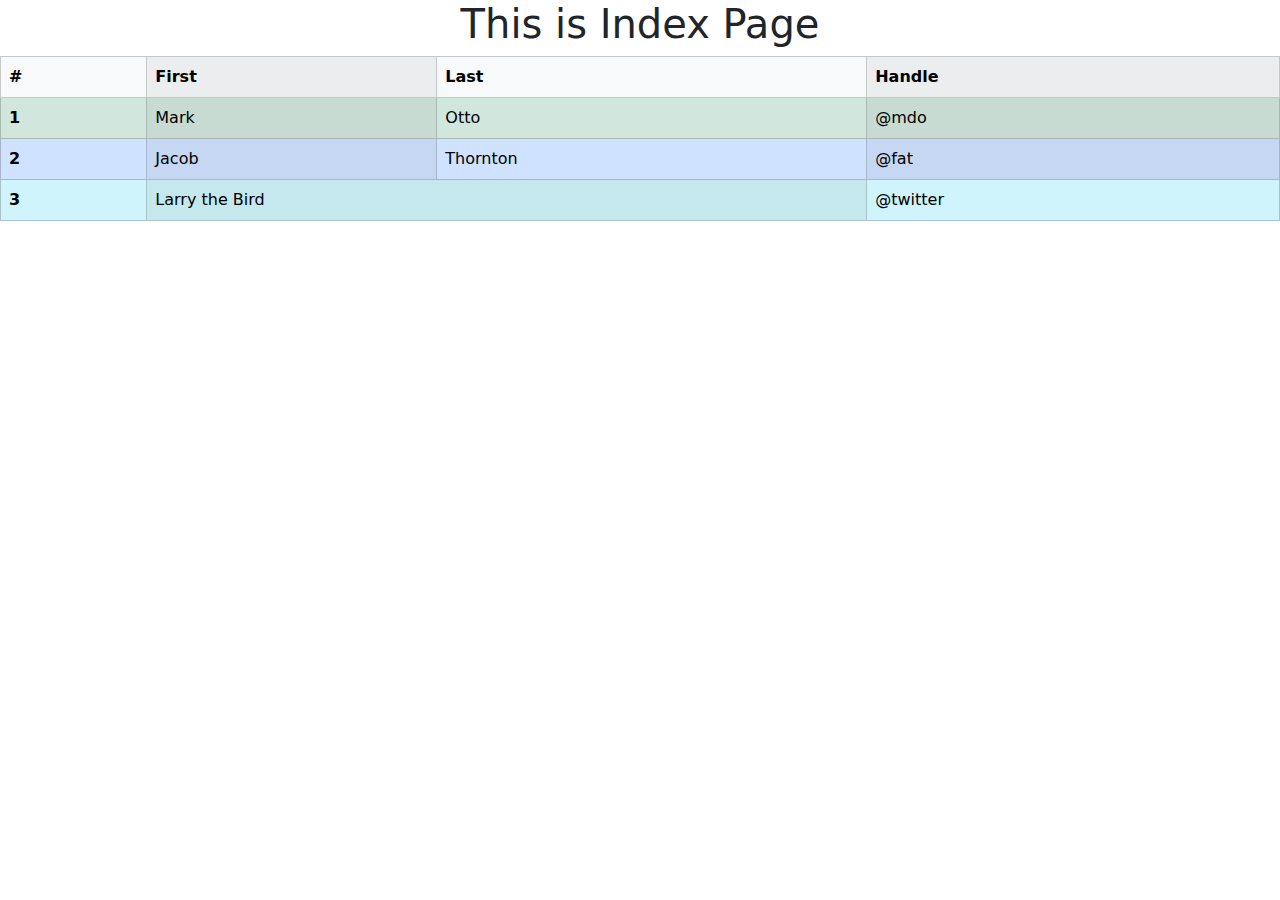
<file: index.html>
<!DOCTYPE html>
<html lang="en">
<head>
    <meta charset="UTF-8">
    <meta name="viewport" content="width=device-width, initial-scale=1.0">
    <link href="https://cdn.jsdelivr.net/npm/bootstrap@5.3.3/dist/css/bootstrap.min.css" rel="stylesheet" integrity="sha384-QWTKZyjpPEjISv5WaRU9OFeRpok6YctnYmDr5pNlyT2bRjXh0JMhjY6hW+ALEwIH" crossorigin="anonymous">
    <script src="https://cdn.jsdelivr.net/npm/bootstrap@5.3.3/dist/js/bootstrap.bundle.min.js" integrity="sha384-YvpcrYf0tY3lHB60NNkmXc5s9fDVZLESaAA55NDzOxhy9GkcIdslK1eN7N6jIeHz" crossorigin="anonymous"></script>
    <title>Document</title>
</head>
<body>
    <h1 align="center">This is Index Page</h1>

    <table class="table table-warning table-bordered table-striped-columns table-hover border-warning">
        <thead class="table-light">
          <tr>
            <th scope="col">#</th>
            <th scope="col">First</th>
            <th scope="col">Last</th>
            <th scope="col">Handle</th>
          </tr>
        </thead>
        <tbody>
          <tr class="table-success">
            <th scope="row">1</th>
            <td>Mark</td>
            <td>Otto</td>
            <td>@mdo</td>
          </tr>
          <tr class="table-primary">
            <th scope="row">2</th>
            <td>Jacob</td>
            <td>Thornton</td>
            <td>@fat</td>
          </tr>
          <tr class="table-info">
            <th scope="row">3</th>
            <td colspan="2">Larry the Bird</td>
            <td>@twitter</td>
          </tr>
        </tbody>
      </table>
</body>
</html>

<!---
  Bootstrap is a Class based CSS.
  Bootstrap is a CSS Framework.
  Bootstrap is a Copypaste Framework.

-->
</file>
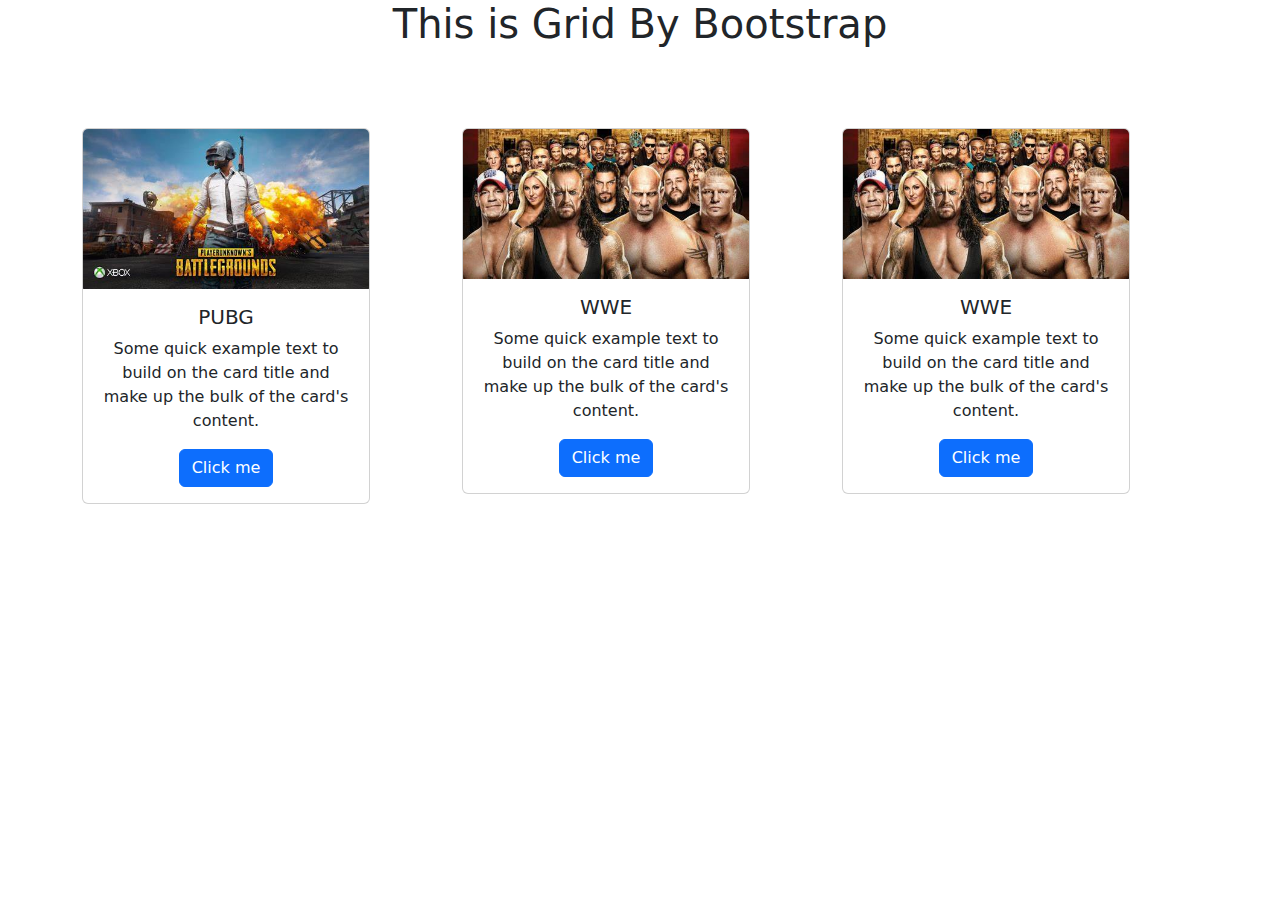
<file: grid.html>
<!DOCTYPE html>
<html lang="en">
<head>
    <meta charset="UTF-8">
    <meta name="viewport" content="width=device-width, initial-scale=1.0">
    <link href="https://cdn.jsdelivr.net/npm/bootstrap@5.3.3/dist/css/bootstrap.min.css" rel="stylesheet" integrity="sha384-QWTKZyjpPEjISv5WaRU9OFeRpok6YctnYmDr5pNlyT2bRjXh0JMhjY6hW+ALEwIH" crossorigin="anonymous">
    <script src="https://cdn.jsdelivr.net/npm/bootstrap@5.3.3/dist/js/bootstrap.bundle.min.js" integrity="sha384-YvpcrYf0tY3lHB60NNkmXc5s9fDVZLESaAA55NDzOxhy9GkcIdslK1eN7N6jIeHz" crossorigin="anonymous"></script>
    <title>Document</title>
</head>
<body>
    
    <h1 align="center">This is Grid By Bootstrap</h1>
    <br>
    <br>
    <br>

    <div class="container text-center">
       <div class="row">
        <div class="col">
            <div class="card" style="width: 18rem;">
                <img src="pubg.jpeg" class="card-img-top" alt="...">
                <div class="card-body">
                  <h5 class="card-title">PUBG</h5>
                  <p class="card-text">Some quick example text to build on the card title and make up the bulk of the card's content.</p>
                  <a href="#" class="btn btn-primary">Click me</a>
                </div>
              </div>
        </div>
        <div class="col">
            <div class="card" style="width: 18rem;">
                <img src="WWE.jpeg" class="card-img-top" alt="...">
                <div class="card-body">
                  <h5 class="card-title">WWE</h5>
                  <p class="card-text">Some quick example text to build on the card title and make up the bulk of the card's content.</p>
                  <a href="#" class="btn btn-primary">Click me</a>
                </div>
              </div>
        </div>

        <div class="col">
            <div class="card" style="width: 18rem;">
                <img src="WWE.jpeg" class="card-img-top" alt="...">
                <div class="card-body">
                  <h5 class="card-title">WWE</h5>
                  <p class="card-text">Some quick example text to build on the card title and make up the bulk of the card's content.</p>
                  <a href="#" class="btn btn-primary">Click me</a>
                </div>
        </div>
       </div>


    </div>
</body>
</html>
</file>
